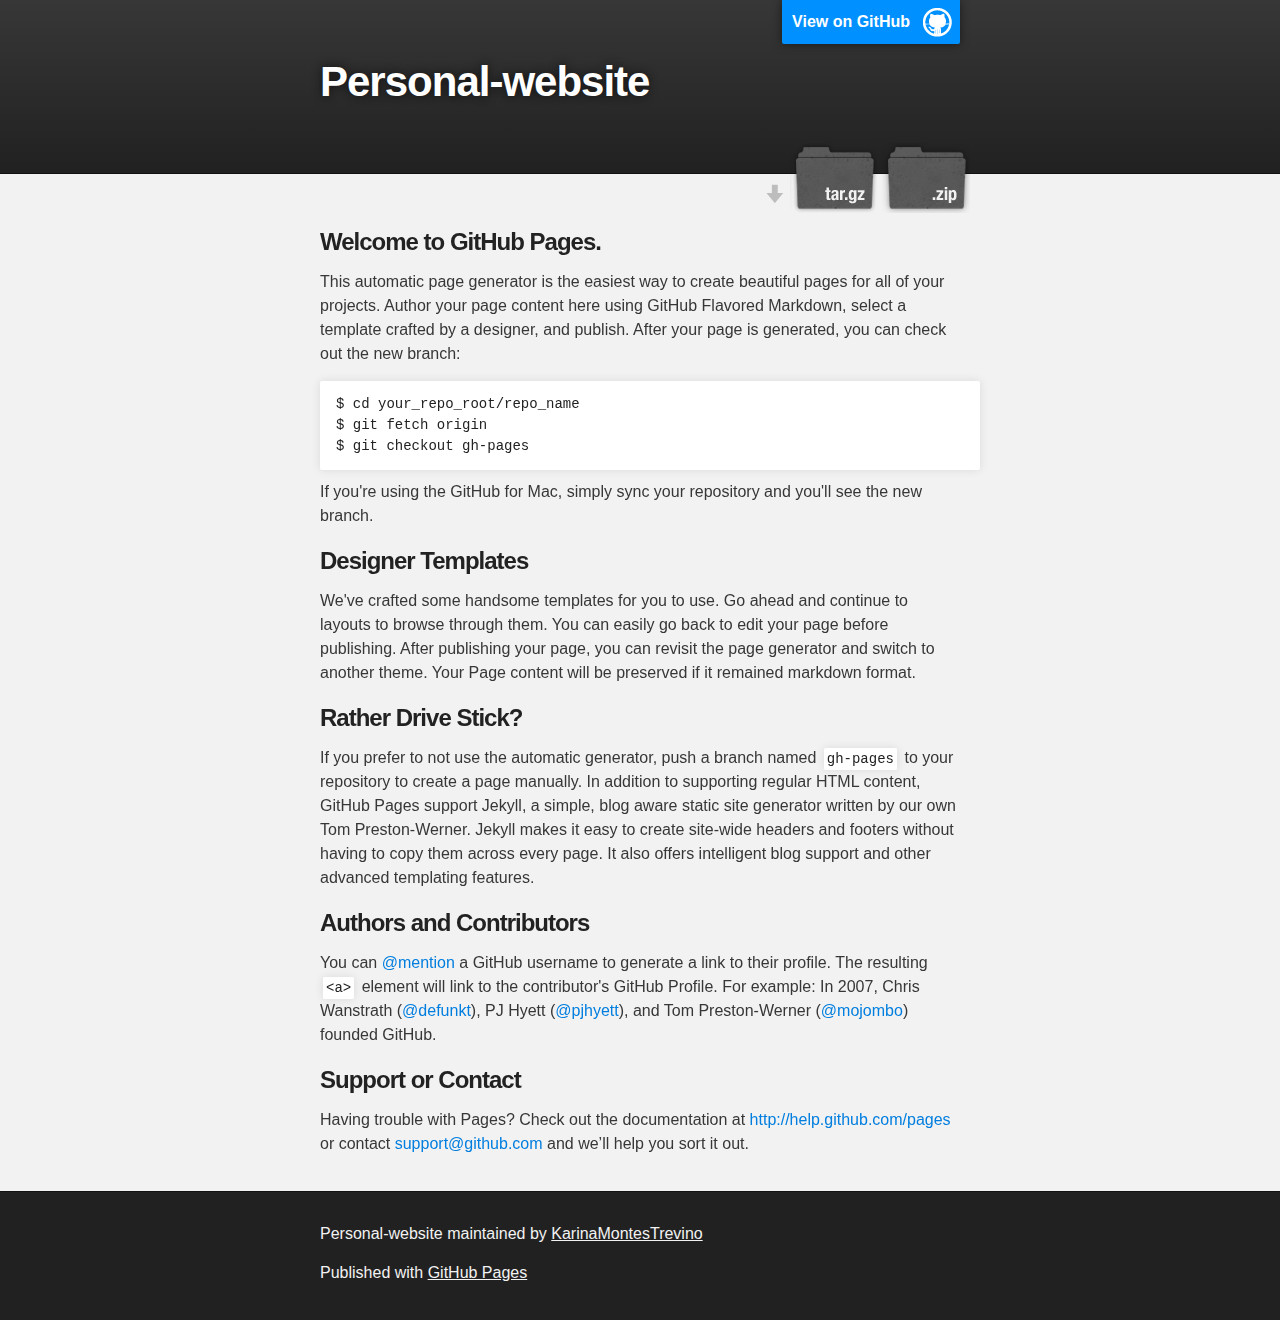
<file: index.html>
<!DOCTYPE html>
<html>

  <head>
    <meta charset='utf-8' />
    <meta http-equiv="X-UA-Compatible" content="chrome=1" />
    <meta name="description" content="Personal-website : " />

    <link rel="stylesheet" type="text/css" media="screen" href="stylesheets/stylesheet.css">

    <title>Personal-website</title>
  </head>

  <body>

    <!-- HEADER -->
    <div id="header_wrap" class="outer">
        <header class="inner">
          <a id="forkme_banner" href="https://github.com/KarinaMontesTrevino/Personal-Website">View on GitHub</a>

          <h1 id="project_title">Personal-website</h1>
          <h2 id="project_tagline"></h2>

            <section id="downloads">
              <a class="zip_download_link" href="https://github.com/KarinaMontesTrevino/Personal-Website/zipball/master">Download this project as a .zip file</a>
              <a class="tar_download_link" href="https://github.com/KarinaMontesTrevino/Personal-Website/tarball/master">Download this project as a tar.gz file</a>
            </section>
        </header>
    </div>

    <!-- MAIN CONTENT -->
    <div id="main_content_wrap" class="outer">
      <section id="main_content" class="inner">
        <h3>
<a name="welcome-to-github-pages" class="anchor" href="#welcome-to-github-pages"><span class="octicon octicon-link"></span></a>Welcome to GitHub Pages.</h3>

<p>This automatic page generator is the easiest way to create beautiful pages for all of your projects. Author your page content here using GitHub Flavored Markdown, select a template crafted by a designer, and publish. After your page is generated, you can check out the new branch:</p>

<pre><code>$ cd your_repo_root/repo_name
$ git fetch origin
$ git checkout gh-pages
</code></pre>

<p>If you're using the GitHub for Mac, simply sync your repository and you'll see the new branch.</p>

<h3>
<a name="designer-templates" class="anchor" href="#designer-templates"><span class="octicon octicon-link"></span></a>Designer Templates</h3>

<p>We've crafted some handsome templates for you to use. Go ahead and continue to layouts to browse through them. You can easily go back to edit your page before publishing. After publishing your page, you can revisit the page generator and switch to another theme. Your Page content will be preserved if it remained markdown format.</p>

<h3>
<a name="rather-drive-stick" class="anchor" href="#rather-drive-stick"><span class="octicon octicon-link"></span></a>Rather Drive Stick?</h3>

<p>If you prefer to not use the automatic generator, push a branch named <code>gh-pages</code> to your repository to create a page manually. In addition to supporting regular HTML content, GitHub Pages support Jekyll, a simple, blog aware static site generator written by our own Tom Preston-Werner. Jekyll makes it easy to create site-wide headers and footers without having to copy them across every page. It also offers intelligent blog support and other advanced templating features.</p>

<h3>
<a name="authors-and-contributors" class="anchor" href="#authors-and-contributors"><span class="octicon octicon-link"></span></a>Authors and Contributors</h3>

<p>You can <a href="https://github.com/blog/821" class="user-mention">@mention</a> a GitHub username to generate a link to their profile. The resulting <code>&lt;a&gt;</code> element will link to the contributor's GitHub Profile. For example: In 2007, Chris Wanstrath (<a href="https://github.com/defunkt" class="user-mention">@defunkt</a>), PJ Hyett (<a href="https://github.com/pjhyett" class="user-mention">@pjhyett</a>), and Tom Preston-Werner (<a href="https://github.com/mojombo" class="user-mention">@mojombo</a>) founded GitHub.</p>

<h3>
<a name="support-or-contact" class="anchor" href="#support-or-contact"><span class="octicon octicon-link"></span></a>Support or Contact</h3>

<p>Having trouble with Pages? Check out the documentation at <a href="http://help.github.com/pages">http://help.github.com/pages</a> or contact <a href="mailto:support@github.com">support@github.com</a> and we’ll help you sort it out.</p>
      </section>
    </div>

    <!-- FOOTER  -->
    <div id="footer_wrap" class="outer">
      <footer class="inner">
        <p class="copyright">Personal-website maintained by <a href="https://github.com/KarinaMontesTrevino">KarinaMontesTrevino</a></p>
        <p>Published with <a href="http://pages.github.com">GitHub Pages</a></p>
      </footer>
    </div>

    

  </body>
</html>
</file>
<file: stylesheets/stylesheet.css>
/*******************************************************************************
Slate Theme for GitHub Pages
by Jason Costello, @jsncostello
*******************************************************************************/

@import url(pygment_trac.css);

/*******************************************************************************
MeyerWeb Reset
*******************************************************************************/

html, body, div, span, applet, object, iframe,
h1, h2, h3, h4, h5, h6, p, blockquote, pre,
a, abbr, acronym, address, big, cite, code,
del, dfn, em, img, ins, kbd, q, s, samp,
small, strike, strong, sub, sup, tt, var,
b, u, i, center,
dl, dt, dd, ol, ul, li,
fieldset, form, label, legend,
table, caption, tbody, tfoot, thead, tr, th, td,
article, aside, canvas, details, embed,
figure, figcaption, footer, header, hgroup,
menu, nav, output, ruby, section, summary,
time, mark, audio, video {
  margin: 0;
  padding: 0;
  border: 0;
  font: inherit;
  vertical-align: baseline;
}

/* HTML5 display-role reset for older browsers */
article, aside, details, figcaption, figure,
footer, header, hgroup, menu, nav, section {
  display: block;
}

ol, ul {
  list-style: none;
}

table {
  border-collapse: collapse;
  border-spacing: 0;
}

/*******************************************************************************
Theme Styles
*******************************************************************************/

body {
  box-sizing: border-box;
  color:#373737;
  background: #212121;
  font-size: 16px;
  font-family: 'Myriad Pro', Calibri, Helvetica, Arial, sans-serif;
  line-height: 1.5;
  -webkit-font-smoothing: antialiased;
}

h1, h2, h3, h4, h5, h6 {
  margin: 10px 0;
  font-weight: 700;
  color:#222222;
  font-family: 'Lucida Grande', 'Calibri', Helvetica, Arial, sans-serif;
  letter-spacing: -1px;
}

h1 {
  font-size: 36px;
  font-weight: 700;
}

h2 {
  padding-bottom: 10px;
  font-size: 32px;
  background: url('../images/bg_hr.png') repeat-x bottom;
}

h3 {
  font-size: 24px;
}

h4 {
  font-size: 21px;
}

h5 {
  font-size: 18px;
}

h6 {
  font-size: 16px;
}

p {
  margin: 10px 0 15px 0;
}

footer p {
  color: #f2f2f2;
}

a {
  text-decoration: none;
  color: #007edf;
  text-shadow: none;

  transition: color 0.5s ease;
  transition: text-shadow 0.5s ease;
  -webkit-transition: color 0.5s ease;
  -webkit-transition: text-shadow 0.5s ease;
  -moz-transition: color 0.5s ease;
  -moz-transition: text-shadow 0.5s ease;
  -o-transition: color 0.5s ease;
  -o-transition: text-shadow 0.5s ease;
  -ms-transition: color 0.5s ease;
  -ms-transition: text-shadow 0.5s ease;
}

a:hover, a:focus {text-decoration: underline;}

footer a {
  color: #F2F2F2;
  text-decoration: underline;
}

em {
  font-style: italic;
}

strong {
  font-weight: bold;
}

img {
  position: relative;
  margin: 0 auto;
  max-width: 739px;
  padding: 5px;
  margin: 10px 0 10px 0;
  border: 1px solid #ebebeb;

  box-shadow: 0 0 5px #ebebeb;
  -webkit-box-shadow: 0 0 5px #ebebeb;
  -moz-box-shadow: 0 0 5px #ebebeb;
  -o-box-shadow: 0 0 5px #ebebeb;
  -ms-box-shadow: 0 0 5px #ebebeb;
}

p img {
  display: inline;
  margin: 0;
  padding: 0;
  vertical-align: middle;
  text-align: center;
  border: none;
}

pre, code {
  width: 100%;
  color: #222;
  background-color: #fff;

  font-family: Monaco, "Bitstream Vera Sans Mono", "Lucida Console", Terminal, monospace;
  font-size: 14px;

  border-radius: 2px;
  -moz-border-radius: 2px;
  -webkit-border-radius: 2px;
}

pre {
  width: 100%;
  padding: 10px;
  box-shadow: 0 0 10px rgba(0,0,0,.1);
  overflow: auto;
}

code {
  padding: 3px;
  margin: 0 3px;
  box-shadow: 0 0 10px rgba(0,0,0,.1);
}

pre code {
  display: block;
  box-shadow: none;
}

blockquote {
  color: #666;
  margin-bottom: 20px;
  padding: 0 0 0 20px;
  border-left: 3px solid #bbb;
}


ul, ol, dl {
  margin-bottom: 15px
}

ul {
  list-style: inside;
  padding-left: 20px;
}

ol {
  list-style: decimal inside;
  padding-left: 20px;
}

dl dt {
  font-weight: bold;
}

dl dd {
  padding-left: 20px;
  font-style: italic;
}

dl p {
  padding-left: 20px;
  font-style: italic;
}

hr {
  height: 1px;
  margin-bottom: 5px;
  border: none;
  background: url('../images/bg_hr.png') repeat-x center;
}

table {
  border: 1px solid #373737;
  margin-bottom: 20px;
  text-align: left;
 }

th {
  font-family: 'Lucida Grande', 'Helvetica Neue', Helvetica, Arial, sans-serif;
  padding: 10px;
  background: #373737;
  color: #fff;
 }

td {
  padding: 10px;
  border: 1px solid #373737;
 }

form {
  background: #f2f2f2;
  padding: 20px;
}

/*******************************************************************************
Full-Width Styles
*******************************************************************************/

.outer {
  width: 100%;
}

.inner {
  position: relative;
  max-width: 640px;
  padding: 20px 10px;
  margin: 0 auto;
}

#forkme_banner {
  display: block;
  position: absolute;
  top:0;
  right: 10px;
  z-index: 10;
  padding: 10px 50px 10px 10px;
  color: #fff;
  background: url('../images/blacktocat.png') #0090ff no-repeat 95% 50%;
  font-weight: 700;
  box-shadow: 0 0 10px rgba(0,0,0,.5);
  border-bottom-left-radius: 2px;
  border-bottom-right-radius: 2px;
}

#header_wrap {
  background: #212121;
  background: -moz-linear-gradient(top, #373737, #212121);
  background: -webkit-linear-gradient(top, #373737, #212121);
  background: -ms-linear-gradient(top, #373737, #212121);
  background: -o-linear-gradient(top, #373737, #212121);
  background: linear-gradient(top, #373737, #212121);
}

#header_wrap .inner {
  padding: 50px 10px 30px 10px;
}

#project_title {
  margin: 0;
  color: #fff;
  font-size: 42px;
  font-weight: 700;
  text-shadow: #111 0px 0px 10px;
}

#project_tagline {
  color: #fff;
  font-size: 24px;
  font-weight: 300;
  background: none;
  text-shadow: #111 0px 0px 10px;
}

#downloads {
  position: absolute;
  width: 210px;
  z-index: 10;
  bottom: -40px;
  right: 0;
  height: 70px;
  background: url('../images/icon_download.png') no-repeat 0% 90%;
}

.zip_download_link {
  display: block;
  float: right;
  width: 90px;
  height:70px;
  text-indent: -5000px;
  overflow: hidden;
  background: url(../images/sprite_download.png) no-repeat bottom left;
}

.tar_download_link {
  display: block;
  float: right;
  width: 90px;
  height:70px;
  text-indent: -5000px;
  overflow: hidden;
  background: url(../images/sprite_download.png) no-repeat bottom right;
  margin-left: 10px;
}

.zip_download_link:hover {
  background: url(../images/sprite_download.png) no-repeat top left;
}

.tar_download_link:hover {
  background: url(../images/sprite_download.png) no-repeat top right;
}

#main_content_wrap {
  background: #f2f2f2;
  border-top: 1px solid #111;
  border-bottom: 1px solid #111;
}

#main_content {
  padding-top: 40px;
}

#footer_wrap {
  background: #212121;
}



/*******************************************************************************
Small Device Styles
*******************************************************************************/

@media screen and (max-width: 480px) {
  body {
    font-size:14px;
  }

  #downloads {
    display: none;
  }

  .inner {
    min-width: 320px;
    max-width: 480px;
  }

  #project_title {
  font-size: 32px;
  }

  h1 {
    font-size: 28px;
  }

  h2 {
    font-size: 24px;
  }

  h3 {
    font-size: 21px;
  }

  h4 {
    font-size: 18px;
  }

  h5 {
    font-size: 14px;
  }

  h6 {
    font-size: 12px;
  }

  code, pre {
    min-width: 320px;
    max-width: 480px;
    font-size: 11px;
  }

}
</file>
